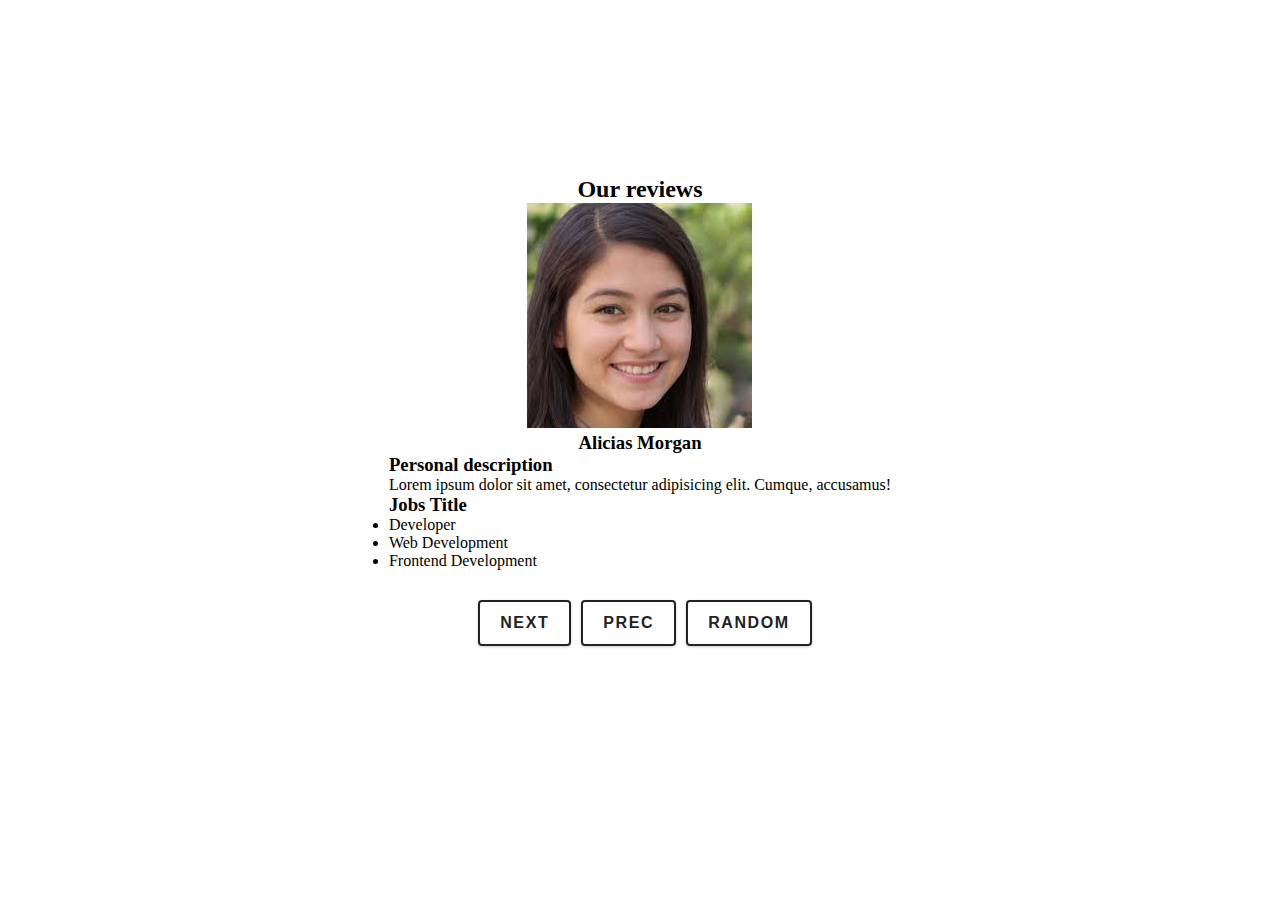
<file: test/index.html>
<!DOCTYPE html>
<html lang="en">
<head>
    <meta charset="UTF-8">
    <meta http-equiv="X-UA-Compatible" content="IE=edge">
    <meta name="viewport" content="width=device-width, initial-scale=1.0">
    <link rel="stylesheet" href="./main.css">
    <title>Test Javascript</title>
</head>
<body>
    
    <main>
        <div class="main-container">
            <h2>Our reviews</h2>
            <div class="image">
                <img class="img" src="./images/images.jpg" alt="image_alt">
                <h3  class="name">Alicias Morgan</h3>
            </div>
         
            <div class="description">
                
                <h3>Personal description</h3>
                <span class="desc">
                    Lorem ipsum dolor sit amet, consectetur adipisicing elit. Cumque, accusamus!
                </span>
            </div>
            
            <div class="job-desc">
                
                <h3>Jobs Title</h3>
                <ul class="job-title">
                    <li>Developer</li>
                    <li>Web Development</li>
                    <li>Frontend Development</li>
                </ul>
            </div>
            <div class="btn-options">
                <button class="btn btn-primary btn-next">Next</button>
                <button class="btn btn-primary btn-prec">Prec</button>
                <button class="btn btn-primary btn-ran">Random</button>
            </div>
        </div>
        
    </main>

    <script src="./main.js"></script>
</body>
</html>
</file>
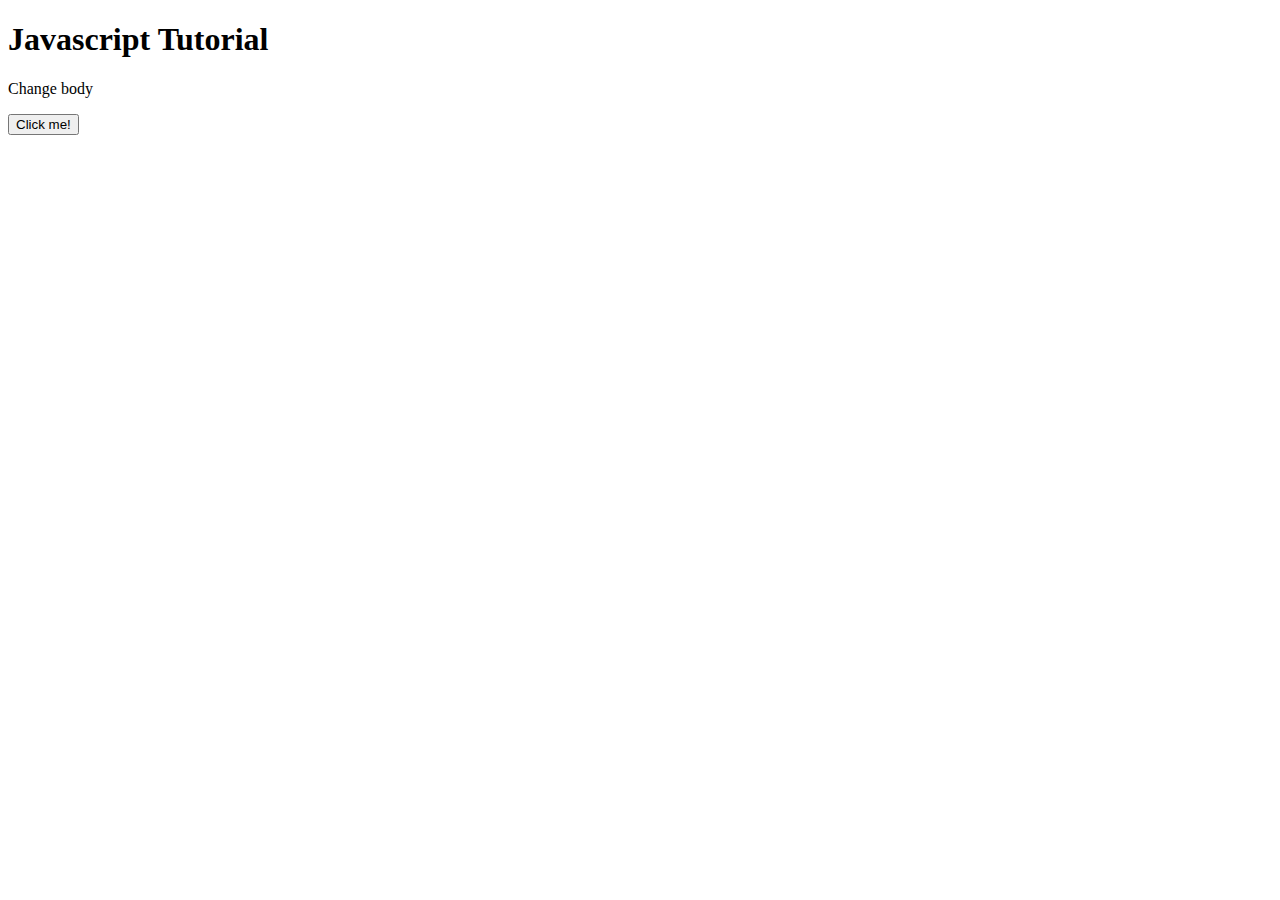
<file: tutorial_1/index.html>
<!DOCTYPE html>
<html lang="en">
<head>
    <meta charset="UTF-8">
    <meta http-equiv="X-UA-Compatible" content="IE=edge">
    <meta name="viewport" content="width=device-width, initial-scale=1.0">
    <link rel="stylesheet" href="./main.css">
    <title>Javascript Tutorial</title>
</head>
<body>
    <div class="container">
        <h1>Javascript Tutorial</h1>
        <p onclick="this.classList.add('red')">Change body</p>

        <button class="btn"> Click me!</button>
    </div>

    <script src="./main.js"></script>
</body>
</html>
</file>
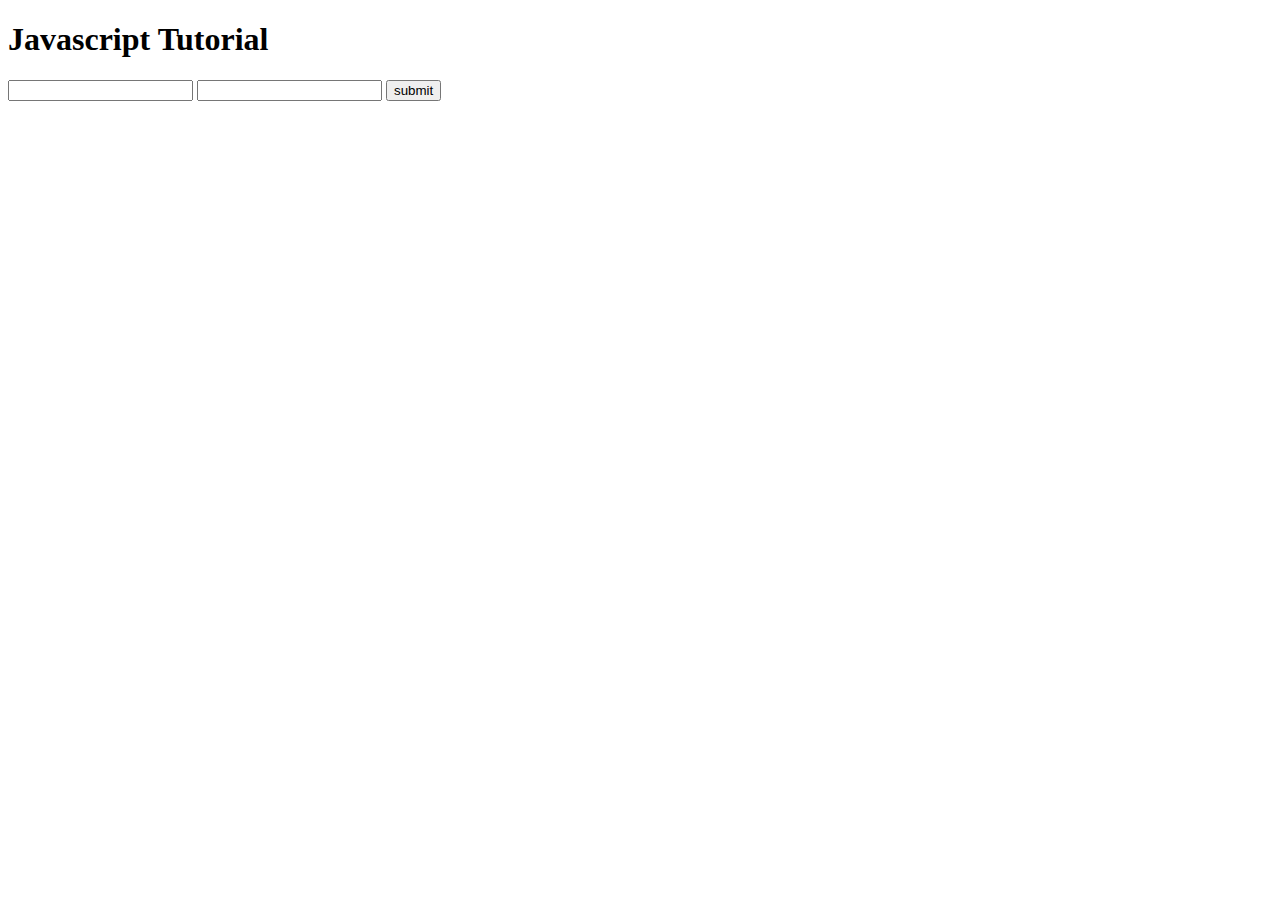
<file: tutorial_2/index.html>
<!DOCTYPE html>
<html lang="en">
<head>
    <meta charset="UTF-8">
    <meta http-equiv="X-UA-Compatible" content="IE=edge">
    <meta name="viewport" content="width=device-width, initial-scale=1.0">
    <title>Javascript Tutorial</title>
</head>
<body>
    <div class="container">
        <h1>Javascript Tutorial</h1>
        <form action="" id="form">
            <input id ="username" type="text">
            <input id ="password" type="password">
            <input type="submit" value="submit">
        </form>
    </div>

    <script src="./main.js"></script>
</body>
</html>
</file>
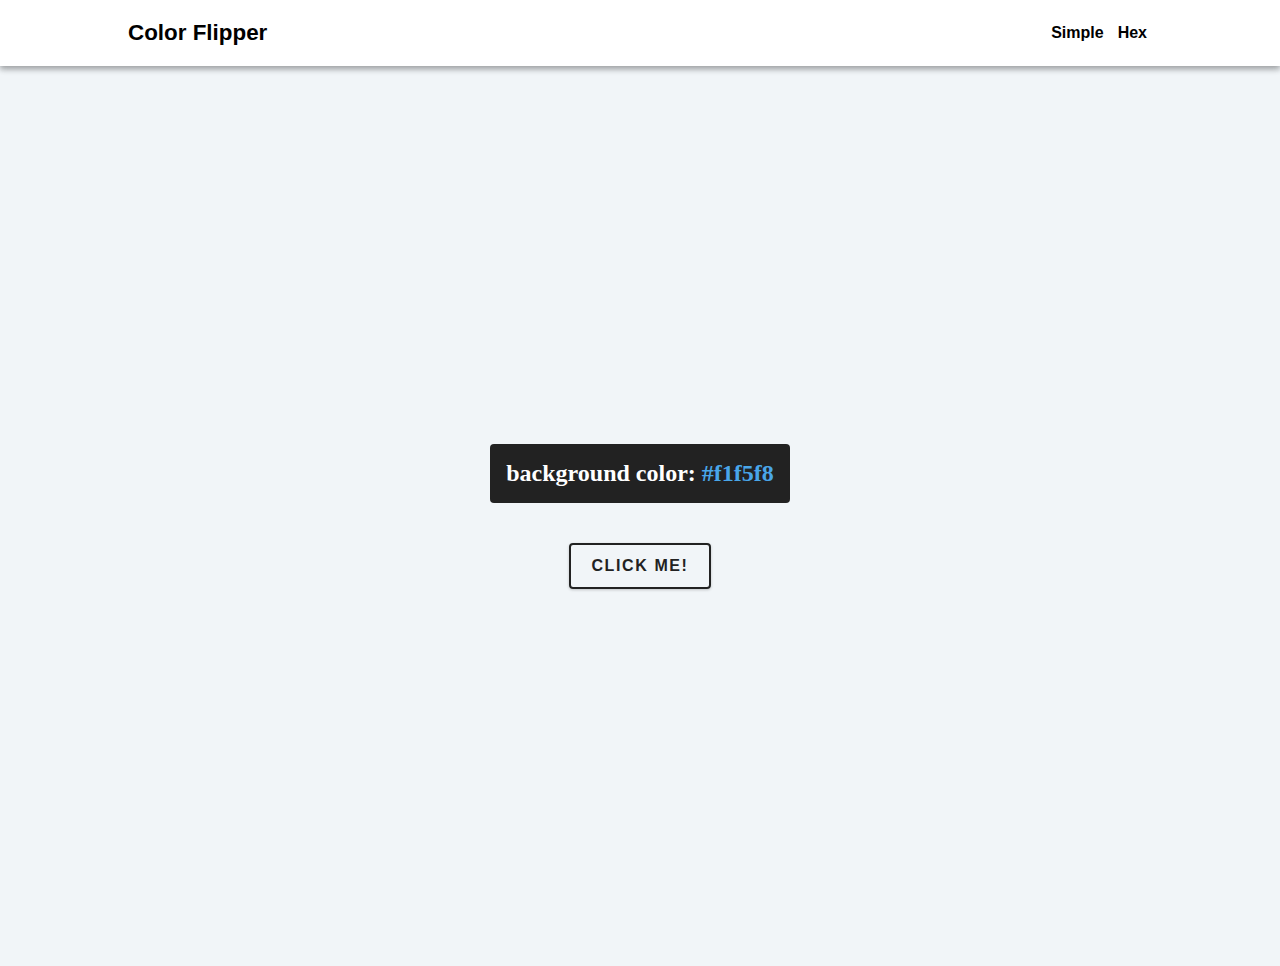
<file: Projects/Color_Background/index.html>
<!DOCTYPE html>
<html lang="en">
<head>
    <meta charset="UTF-8">
    <meta http-equiv="X-UA-Compatible" content="IE=edge">
    <meta name="viewport" content="width=device-width, initial-scale=1.0">
    <link rel="stylesheet" href="./main.css">
    <title>Color Flipper</title>
</head>
<body>
    <nav>
       <div class="nav-center">
           <h4>Color Flipper</h4>
           <ul class="nav-links">
               <li>
                   <a href="./index.html">Simple</a>
                </li>
              
               <li>
                   <a href="./hex.html">Hex</a>
                </li>
           </ul>
       </div>
    </nav>

    <main>
        <div class="container">
            <h2>background color: <span class="color"> #f1f5f8</span> </h2>
            <button class="btn btn-hero" id="btn"> Click me!</button>
        </div>
    </main>
    <script src="./main.js"></script>
</body>
</html>
</file>
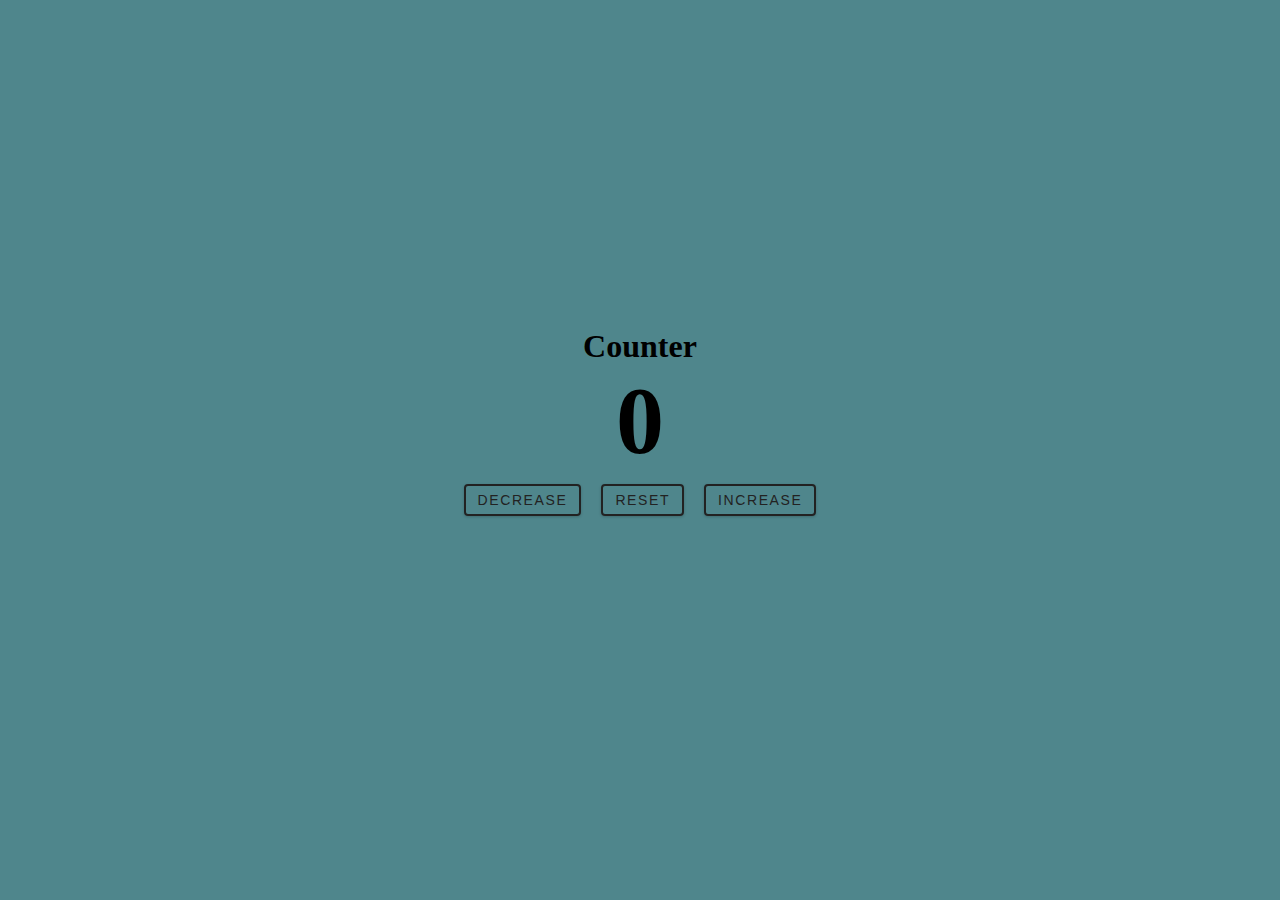
<file: Projects/Counter/index.html>
<!DOCTYPE html>
<html lang="en">
<head>
    <meta charset="UTF-8">
    <meta http-equiv="X-UA-Compatible" content="IE=edge">
    <meta name="viewport" content="width=device-width, initial-scale=1.0">
    <link rel="stylesheet" href="./main.css">
    <title>Javascript Counter</title>
</head>
<body>
    <main>
        <div class="container">
            <h1>Counter</h1>
            <span class="value">0</span>
            <div class="button-container">
                <button class="btn decrease">decrease</button>
                <button class="btn reset">reset</button>
                <button class="btn increase">increase</button>
            </div>
        </div>
    </main>
   

    <!-- <script src="./main.js"></script> -->
    <script src="./count.js"></script>

</body>
</html>
</file>
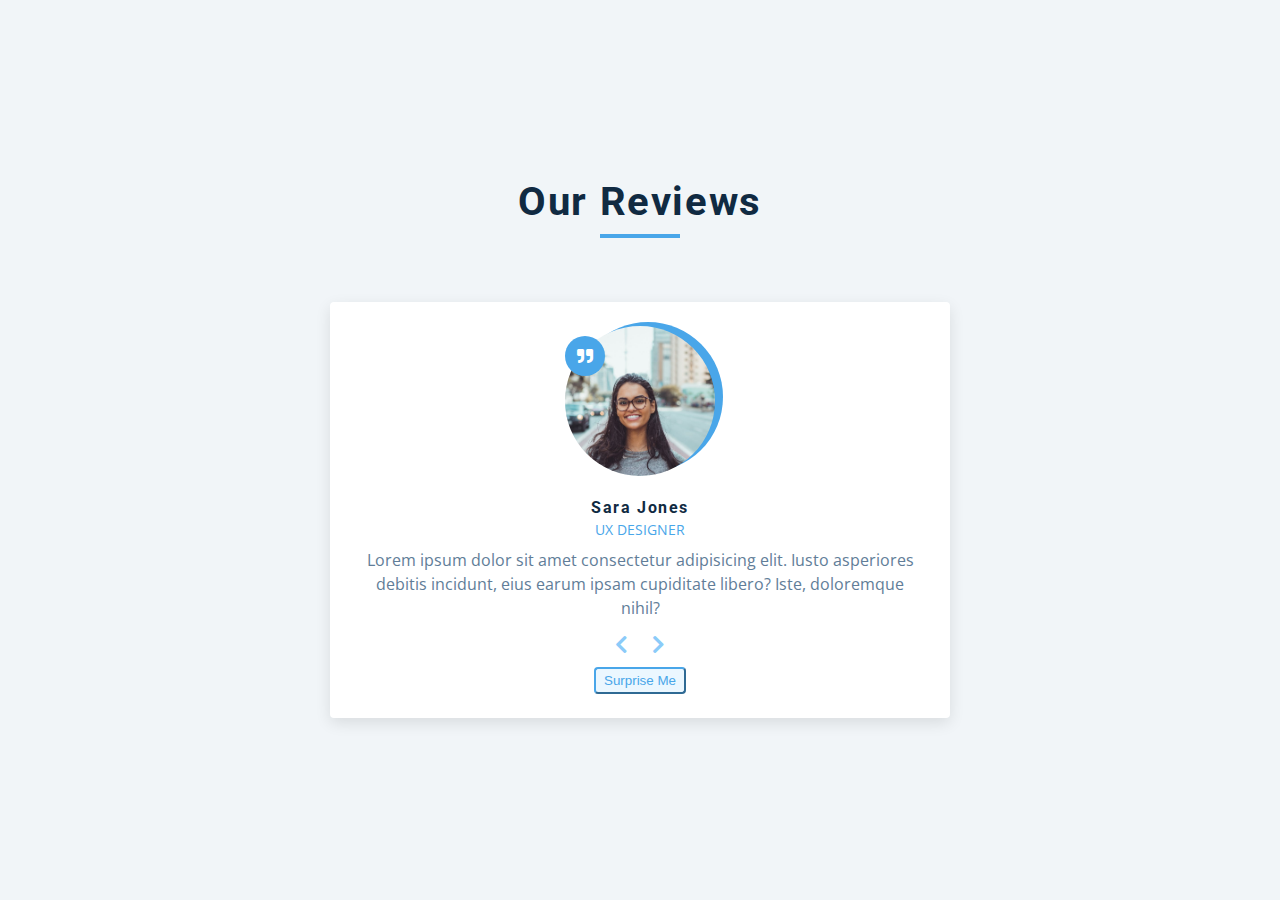
<file: Projects/Reviews/index.html>
<!DOCTYPE html>
<html lang="en">
  <head>
    <meta charset="UTF-8" />
    <meta name="viewport" content="width=device-width, initial-scale=1.0" />
    <title>Starter</title>
    <!-- font-awesome -->
    <link
      rel="stylesheet"
      href="https://cdnjs.cloudflare.com/ajax/libs/font-awesome/5.14.0/css/all.min.css"
    />

    <!-- styles -->
    <link rel="stylesheet" href="./main.css" />
  </head>
  <body>
    <main>
      <section class="container">
        <!-- title -->
        <div class="title">
          <h2>our reviews</h2>
          <div class="underline"></div>
        </div>
        <!-- review -->
        <article class="review">
          <div class="img-container">
            <img src="person-1.jpeg" id="person-img" alt="" />
          </div>
          <h4 id="author">sara jones</h4>
          <p id="job">ux designer</p>
          <p id="info">
            Lorem ipsum dolor sit amet consectetur adipisicing elit. Iusto
            asperiores debitis incidunt, eius earum ipsam cupiditate libero?
            Iste, doloremque nihil?
          </p>
          <!-- prev next buttons-->
          <div class="button-container">
            <button class="prev-btn">
              <i class="fas fa-chevron-left"></i>
            </button>
            <button class="next-btn">
              <i class="fas fa-chevron-right"></i>
            </button>
          </div>
          <!-- random button -->
          <button class="random-btn">surprise me</button>
        </article>
      </section>
    </main>
    <!-- javascript -->
    <script src="./main.js"></script>
  </body>
</html>
</file>
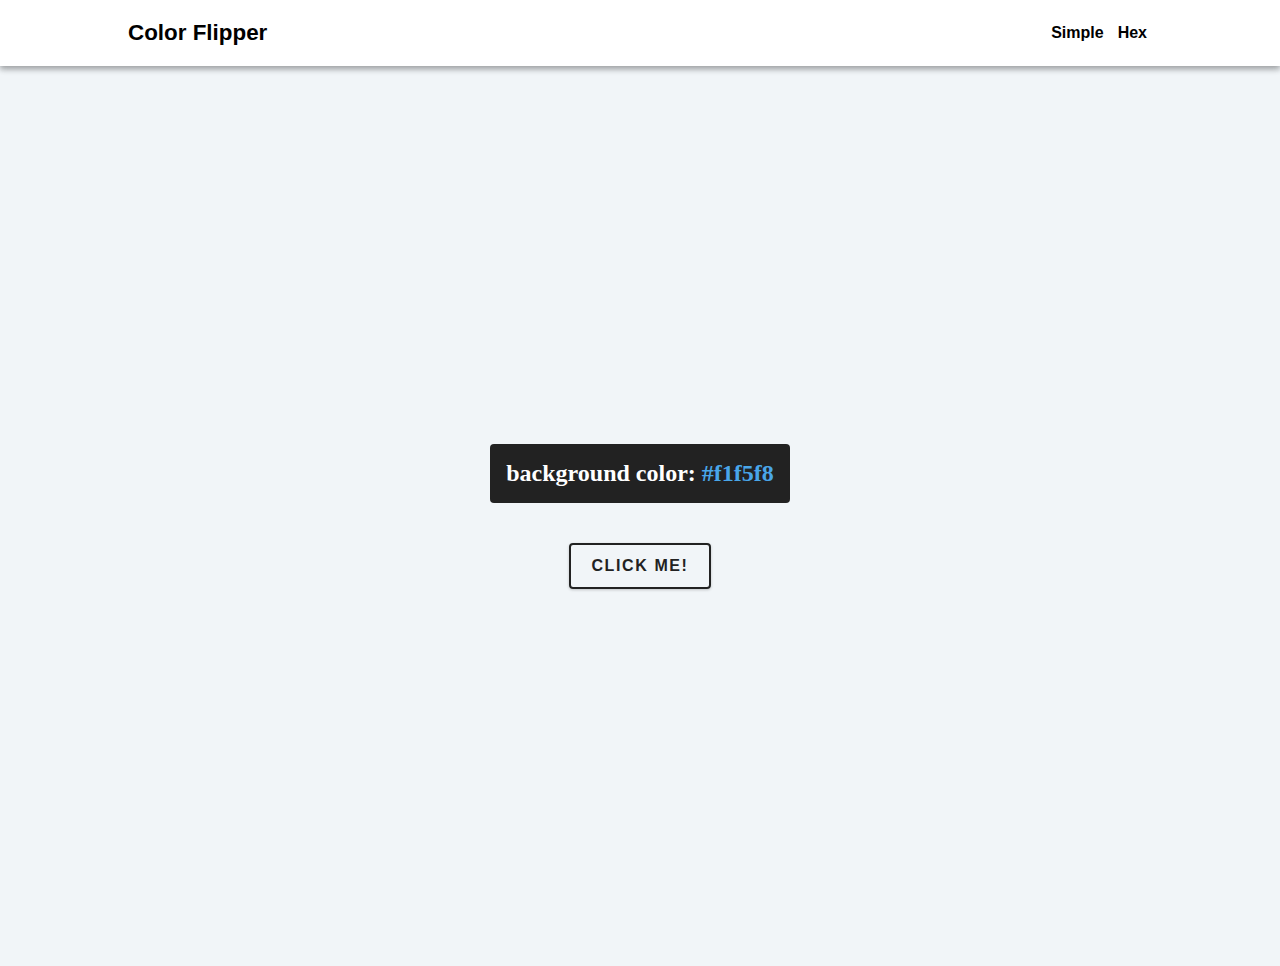
<file: Projects/Color_Background/hex.html>
<!DOCTYPE html>
<html lang="en">
<head>
    <meta charset="UTF-8">
    <meta http-equiv="X-UA-Compatible" content="IE=edge">
    <meta name="viewport" content="width=device-width, initial-scale=1.0">
    <link rel="stylesheet" href="./main.css">
    <title>Hex page</title>
</head>
<body>
    <nav>
        <div class="nav-center">
            <h4>Color Flipper</h4>
            <ul class="nav-links">
                <li>
                    <a href="./index.html">Simple</a>
                 </li>
               
                <li>
                    <a href="./hex.html">Hex</a>
                 </li>
            </ul>
        </div>
     </nav>
 
     <main>
         <div class="container">
             <h2>background color: <span class="color"> #f1f5f8</span> </h2>
             <button class="btn btn-hero" id="btn"> Click me!</button>
         </div>
     </main>
    <script src="./hex.js"></script>
</body>
</html>
</file>
<file: test/main.css>
:root {
    /* dark shades of primary color*/
    --clr-primary-1: hsl(205, 86%, 17%);
    --clr-primary-2: hsl(205, 77%, 27%);
    --clr-primary-3: hsl(205, 72%, 37%);
    --clr-primary-4: hsl(205, 63%, 48%);
    /* primary/main color */
    --clr-primary-5: hsl(205, 78%, 60%);
    /* lighter shades of primary color */
    --clr-primary-6: hsl(205, 89%, 70%);
    --clr-primary-7: hsl(205, 90%, 76%);
    --clr-primary-8: hsl(205, 86%, 81%);
    --clr-primary-9: hsl(205, 90%, 88%);
    --clr-primary-10: hsl(205, 100%, 96%);
    /* darkest grey - used for headings */
    --clr-grey-1: hsl(209, 61%, 16%);
    --clr-grey-2: hsl(211, 39%, 23%);
    --clr-grey-3: hsl(209, 34%, 30%);
    --clr-grey-4: hsl(209, 28%, 39%);
    /* grey used for paragraphs */
    --clr-grey-5: hsl(210, 22%, 49%);
    --clr-grey-6: hsl(209, 23%, 60%);
    --clr-grey-7: hsl(211, 27%, 70%);
    --clr-grey-8: hsl(210, 31%, 80%);
    --clr-grey-9: hsl(212, 33%, 89%);
    --clr-grey-10: hsl(210, 36%, 96%);
    --clr-white: #fff;
    --clr-red-dark: hsl(360, 67%, 44%);
    --clr-red-light: hsl(360, 71%, 66%);
    --clr-green-dark: hsl(125, 67%, 44%);
    --clr-green-light: hsl(125, 71%, 66%);
    --clr-black: #222;
    --ff-primary: "Roboto", sans-serif;
    --ff-secondary: "Open Sans", sans-serif;
    --transition: all 0.3s linear;
    --spacing: 0.1rem;
    --radius: 0.25rem;
    --light-shadow: 0 5px 15px rgba(0, 0, 0, 0.1);
    --dark-shadow: 0 5px 15px rgba(0, 0, 0, 0.2);
    --max-width: 1170px;
    --fixed-width: 620px;
  }


*{
    box-sizing: border-box;
    margin: 0;
    padding: 0;
}


main{
    min-height: calc(100vh - 3rem);
     /* min-height: 100vh; */
     display: grid;
     place-items: center;
   
}
.main-container{
    display: grid;
    /* grid-template-columns: 1fr 2fr 1fr;
    grid-auto-rows: minmax(100px, auto); */
}

h2{
    text-align: center;
}
.image{
    text-align: center;
}

.btn-options{
    /* min-height: calc(10px) */
    justify-self: center;
    display: flex;
    margin: 30px;

}

.btn-next, .btn-prec, .btn-ran{
    font-family: var(--ff-primary);
    text-transform: uppercase;
    background: transparent;
    color: var(--clr-black);
    letter-spacing: var(--spacing);
    display: inline-block;
    font-weight: 700;
    transition: var(--transition);
    border: 2px solid var(--clr-black);
    cursor: pointer;
    box-shadow: 0 1px 3px rgba(0, 0, 0, 0.2);
    border-radius: var(--radius);
    font-size: 1rem;
    padding: 0.75rem 1.25rem;
    margin-left: 10px;
}

.vertical{
    border-left: 4px solid black; 
    height: 200px; 
    display: inline-block;
}
</file>
<file: tutorial_1/main.css>
.red{
    color: red;
}
</file>
<file: Projects/Color_Background/main.css>
:root {
    /* dark shades of primary color*/
    --clr-primary-1: hsl(205, 86%, 17%);
    --clr-primary-2: hsl(205, 77%, 27%);
    --clr-primary-3: hsl(205, 72%, 37%);
    --clr-primary-4: hsl(205, 63%, 48%);
    /* primary/main color */
    --clr-primary-5: hsl(205, 78%, 60%);
    /* lighter shades of primary color */
    --clr-primary-6: hsl(205, 89%, 70%);
    --clr-primary-7: hsl(205, 90%, 76%);
    --clr-primary-8: hsl(205, 86%, 81%);
    --clr-primary-9: hsl(205, 90%, 88%);
    --clr-primary-10: hsl(205, 100%, 96%);
    /* darkest grey - used for headings */
    --clr-grey-1: hsl(209, 61%, 16%);
    --clr-grey-2: hsl(211, 39%, 23%);
    --clr-grey-3: hsl(209, 34%, 30%);
    --clr-grey-4: hsl(209, 28%, 39%);
    /* grey used for paragraphs */
    --clr-grey-5: hsl(210, 22%, 49%);
    --clr-grey-6: hsl(209, 23%, 60%);
    --clr-grey-7: hsl(211, 27%, 70%);
    --clr-grey-8: hsl(210, 31%, 80%);
    --clr-grey-9: hsl(212, 33%, 89%);
    --clr-grey-10: hsl(210, 36%, 96%);
    --clr-white: #fff;
    --clr-red-dark: hsl(360, 67%, 44%);
    --clr-red-light: hsl(360, 71%, 66%);
    --clr-green-dark: hsl(125, 67%, 44%);
    --clr-green-light: hsl(125, 71%, 66%);
    --clr-black: #222;
    --ff-primary: "Roboto", sans-serif;
    --ff-secondary: "Open Sans", sans-serif;
    --transition: all 0.3s linear;
    --spacing: 0.1rem;
    --radius: 0.25rem;
    --light-shadow: 0 5px 15px rgba(0, 0, 0, 0.1);
    --dark-shadow: 0 5px 15px rgba(0, 0, 0, 0.2);
    --max-width: 1170px;
    --fixed-width: 620px;
  }


*{
    box-sizing: border-box;
    margin: 0;
    padding: 0;
}

body{
    background: #f1f5f8;
}


/* forn nav */
nav{
    background-color: white;
    box-shadow: 0 3px 6px rgba(0,0,0,0.16), 0 3px 6px rgba(0,0,0,0.23);
}

.nav-center{
    display: flex;
    justify-content: space-between;
    align-items: center;
    padding:20px 10%;
}

h4{
    font-size:1.4em;
    font-weight:bold;
    font-family:Arial, Helvetica, sans-serif
}
h4:hover{
    color: #0088a9;
}


.nav-links{
    list-style: none;
}

.nav-links li{
    font-size:1em;
    font-weight:bold;
    font-family: Arial, Helvetica, sans-serif;
    display: inline-block;
    padding: 0px 5px;
}

.nav-links a{
    text-decoration: none;
    transition: all 0.3s ease 0s;
    color: black;
}

.nav-links a:hover{
   color: #0088a9
}



/* for main */

main{
    /* min-height: calc(100vh - 3rem); */
    min-height: 100vh;
    display: grid;
    place-items: center;
}

.container{
    text-align: center;
}
.container h2 {
    background: var(--clr-black);
    color: var(--clr-white);
    padding: 1rem;
    border-radius: var(--radius);
    margin-bottom: 2.5rem;
  }
  .color {
    color: var(--clr-primary-5);
  }
.btn-hero {
    font-family: var(--ff-primary);
    text-transform: uppercase;
    background: transparent;
    color: var(--clr-black);
    letter-spacing: var(--spacing);
    display: inline-block;
    font-weight: 700;
    transition: var(--transition);
    border: 2px solid var(--clr-black);
    cursor: pointer;
    box-shadow: 0 1px 3px rgba(0, 0, 0, 0.2);
    border-radius: var(--radius);
    font-size: 1rem;
    padding: 0.75rem 1.25rem;
}
  .btn-hero:hover {
    color: var(--clr-white);
    background: var(--clr-black);
}
</file>
<file: Projects/Counter/main.css>
:root {
    /* dark shades of primary color*/
    --clr-primary-1: hsl(205, 86%, 17%);
    --clr-primary-2: hsl(205, 77%, 27%);
    --clr-primary-3: hsl(205, 72%, 37%);
    --clr-primary-4: hsl(205, 63%, 48%);
    /* primary/main color */
    --clr-primary-5: hsl(205, 78%, 60%);
    /* lighter shades of primary color */
    --clr-primary-6: hsl(205, 89%, 70%);
    --clr-primary-7: hsl(205, 90%, 76%);
    --clr-primary-8: hsl(205, 86%, 81%);
    --clr-primary-9: hsl(205, 90%, 88%);
    --clr-primary-10: hsl(205, 100%, 96%);
    /* darkest grey - used for headings */
    --clr-grey-1: hsl(209, 61%, 16%);
    --clr-grey-2: hsl(211, 39%, 23%);
    --clr-grey-3: hsl(209, 34%, 30%);
    --clr-grey-4: hsl(209, 28%, 39%);
    /* grey used for paragraphs */
    --clr-grey-5: hsl(210, 22%, 49%);
    --clr-grey-6: hsl(209, 23%, 60%);
    --clr-grey-7: hsl(211, 27%, 70%);
    --clr-grey-8: hsl(210, 31%, 80%);
    --clr-grey-9: hsl(212, 33%, 89%);
    --clr-grey-10: hsl(210, 36%, 96%);
    --clr-white: #fff;
    --clr-red-dark: hsl(360, 67%, 44%);
    --clr-red-light: hsl(360, 71%, 66%);
    --clr-green-dark: hsl(125, 67%, 44%);
    --clr-green-light: hsl(125, 71%, 66%);
    --clr-black: #222;
    --ff-primary: "Roboto", sans-serif;
    --ff-secondary: "Open Sans", sans-serif;
    --transition: all 0.3s linear;
    --spacing: 0.1rem;
    --radius: 0.25rem;
    --light-shadow: 0 5px 15px rgba(0, 0, 0, 0.1);
    --dark-shadow: 0 5px 15px rgba(0, 0, 0, 0.2);
    --max-width: 1170px;
    --fixed-width: 620px;
  }

  *{
      box-sizing: border-box;
      padding: 0;
      margin: 0;
  }
  body{
    background-color: #4f868c;
  }

  main {
    /* min-height: 100vh; */
    min-height: calc(100vh - 3rem);
    display: grid;
    place-items: center;
  }
  .container {
    text-align: center;
  }
  .value {
    font-size: 6rem;
    font-weight: bold;
  }
  .btn {
    text-transform: uppercase;
    background: transparent;
    color: var(--clr-black);
    padding: 0.375rem 0.75rem;
    letter-spacing: var(--spacing);
    display: inline-block;
    transition: var(--transition);
    font-size: 0.875rem;
    border: 2px solid var(--clr-black);
    cursor: pointer;
    box-shadow: 0 1px 3px rgba(0, 0, 0, 0.2);
    border-radius: var(--radius);
    margin: 0.5rem;
  }
  .btn:hover {
    color: var(--clr-white);
    background: var(--clr-black);
  }
</file>
<file: Projects/Reviews/main.css>
/*
=============== 
Fonts
===============
*/
@import url("https://fonts.googleapis.com/css?family=Open+Sans|Roboto:400,700&display=swap");

/*
=============== 
Variables
===============
*/

:root {
  /* dark shades of primary color*/
  --clr-primary-1: hsl(205, 86%, 17%);
  --clr-primary-2: hsl(205, 77%, 27%);
  --clr-primary-3: hsl(205, 72%, 37%);
  --clr-primary-4: hsl(205, 63%, 48%);
  /* primary/main color */
  --clr-primary-5: hsl(205, 78%, 60%);
  /* lighter shades of primary color */
  --clr-primary-6: hsl(205, 89%, 70%);
  --clr-primary-7: hsl(205, 90%, 76%);
  --clr-primary-8: hsl(205, 86%, 81%);
  --clr-primary-9: hsl(205, 90%, 88%);
  --clr-primary-10: hsl(205, 100%, 96%);
  /* darkest grey - used for headings */
  --clr-grey-1: hsl(209, 61%, 16%);
  --clr-grey-2: hsl(211, 39%, 23%);
  --clr-grey-3: hsl(209, 34%, 30%);
  --clr-grey-4: hsl(209, 28%, 39%);
  /* grey used for paragraphs */
  --clr-grey-5: hsl(210, 22%, 49%);
  --clr-grey-6: hsl(209, 23%, 60%);
  --clr-grey-7: hsl(211, 27%, 70%);
  --clr-grey-8: hsl(210, 31%, 80%);
  --clr-grey-9: hsl(212, 33%, 89%);
  --clr-grey-10: hsl(210, 36%, 96%);
  --clr-white: #fff;
  --clr-red-dark: hsl(360, 67%, 44%);
  --clr-red-light: hsl(360, 71%, 66%);
  --clr-green-dark: hsl(125, 67%, 44%);
  --clr-green-light: hsl(125, 71%, 66%);
  --clr-black: #222;
  --ff-primary: "Roboto", sans-serif;
  --ff-secondary: "Open Sans", sans-serif;
  --transition: all 0.3s linear;
  --spacing: 0.1rem;
  --radius: 0.25rem;
  --light-shadow: 0 5px 15px rgba(0, 0, 0, 0.1);
  --dark-shadow: 0 5px 15px rgba(0, 0, 0, 0.2);
  --max-width: 1170px;
  --fixed-width: 620px;
}
/*
=============== 
Global Styles
===============
*/

*,
::after,
::before {
  margin: 0;
  padding: 0;
  box-sizing: border-box;
}
body {
  font-family: var(--ff-secondary);
  background: var(--clr-grey-10);
  color: var(--clr-grey-1);
  line-height: 1.5;
  font-size: 0.875rem;
}
ul {
  list-style-type: none;
}
a {
  text-decoration: none;
}
h1,
h2,
h3,
h4 {
  letter-spacing: var(--spacing);
  text-transform: capitalize;
  line-height: 1.25;
  margin-bottom: 0.75rem;
  font-family: var(--ff-primary);
}
h1 {
  font-size: 3rem;
}
h2 {
  font-size: 2rem;
}
h3 {
  font-size: 1.25rem;
}
h4 {
  font-size: 0.875rem;
}
p {
  margin-bottom: 1.25rem;
  color: var(--clr-grey-5);
}
@media screen and (min-width: 800px) {
  h1 {
    font-size: 4rem;
  }
  h2 {
    font-size: 2.5rem;
  }
  h3 {
    font-size: 1.75rem;
  }
  h4 {
    font-size: 1rem;
  }
  body {
    font-size: 1rem;
  }
  h1,
  h2,
  h3,
  h4 {
    line-height: 1;
  }
}
/*  global classes */

/* section */
.section {
  padding: 5rem 0;
}

.section-center {
  width: 90vw;
  margin: 0 auto;
  max-width: 1170px;
}
@media screen and (min-width: 992px) {
  .section-center {
    width: 95vw;
  }
}
main {
  min-height: 100vh;
  display: grid;
  place-items: center;
}

/*
=============== 
Reviews
===============
*/
main {
  min-height: 100vh;
  display: grid;
  place-items: center;
}
.title {
  text-align: center;
  margin-bottom: 4rem;
}
.underline {
  height: 0.25rem;
  width: 5rem;
  background: var(--clr-primary-5);
  margin-left: auto;
  margin-right: auto;
}
.container {
  width: 80vw;
  max-width: var(--fixed-width);
}
.review {
  background: var(--clr-white);
  padding: 1.5rem 2rem;
  border-radius: var(--radius);
  box-shadow: var(--light-shadow);
  transition: var(--transition);
  text-align: center;
}
.review:hover {
  box-shadow: var(--dark-shadow);
}
.img-container {
  position: relative;
  width: 150px;
  height: 150px;
  border-radius: 50%;
  margin: 0 auto;
  margin-bottom: 1.5rem;
}
#person-img {
  width: 100%;
  display: block;
  height: 100%;
  object-fit: cover;
  border-radius: 50%;
  position: relative;
}
.img-container::after {
  font-family: "Font Awesome 5 Free";
  font-weight: 900;
  content: "\f10e";
  position: absolute;
  top: 0;
  left: 0;
  width: 2.5rem;
  height: 2.5rem;
  display: grid;
  place-items: center;
  border-radius: 50%;
  transform: translateY(25%);
  background: var(--clr-primary-5);
  color: var(--clr-white);
}
.img-container::before {
  content: "";
  width: 100%;
  height: 100%;
  background: var(--clr-primary-5);
  position: absolute;
  top: -0.25rem;
  right: -0.5rem;
  border-radius: 50%;
}
#author {
  margin-bottom: 0.25rem;
}
#job {
  margin-bottom: 0.5rem;
  text-transform: uppercase;
  color: var(--clr-primary-5);
  font-size: 0.85rem;
}
#info {
  margin-bottom: 0.75rem;
}
.prev-btn,
.next-btn {
  color: var(--clr-primary-7);
  font-size: 1.25rem;
  background: transparent;
  border-color: transparent;
  margin: 0 0.5rem;
  transition: var(--transition);
  cursor: pointer;
}
.prev-btn:hover,
.next-btn:hover {
  color: var(--clr-primary-5);
}
.random-btn {
  margin-top: 0.5rem;
  background: var(--clr-primary-10);
  color: var(--clr-primary-5);
  padding: 0.25rem 0.5rem;
  text-transform: capitalize;
  border-radius: var(--radius);
  transition: var(--transition);
  border-color: var(--clr-primary-5);
  cursor: pointer;
}
.random-btn:hover {
  background: var(--clr-primary-5);
  color: var(--clr-primary-1);
}
</file>
